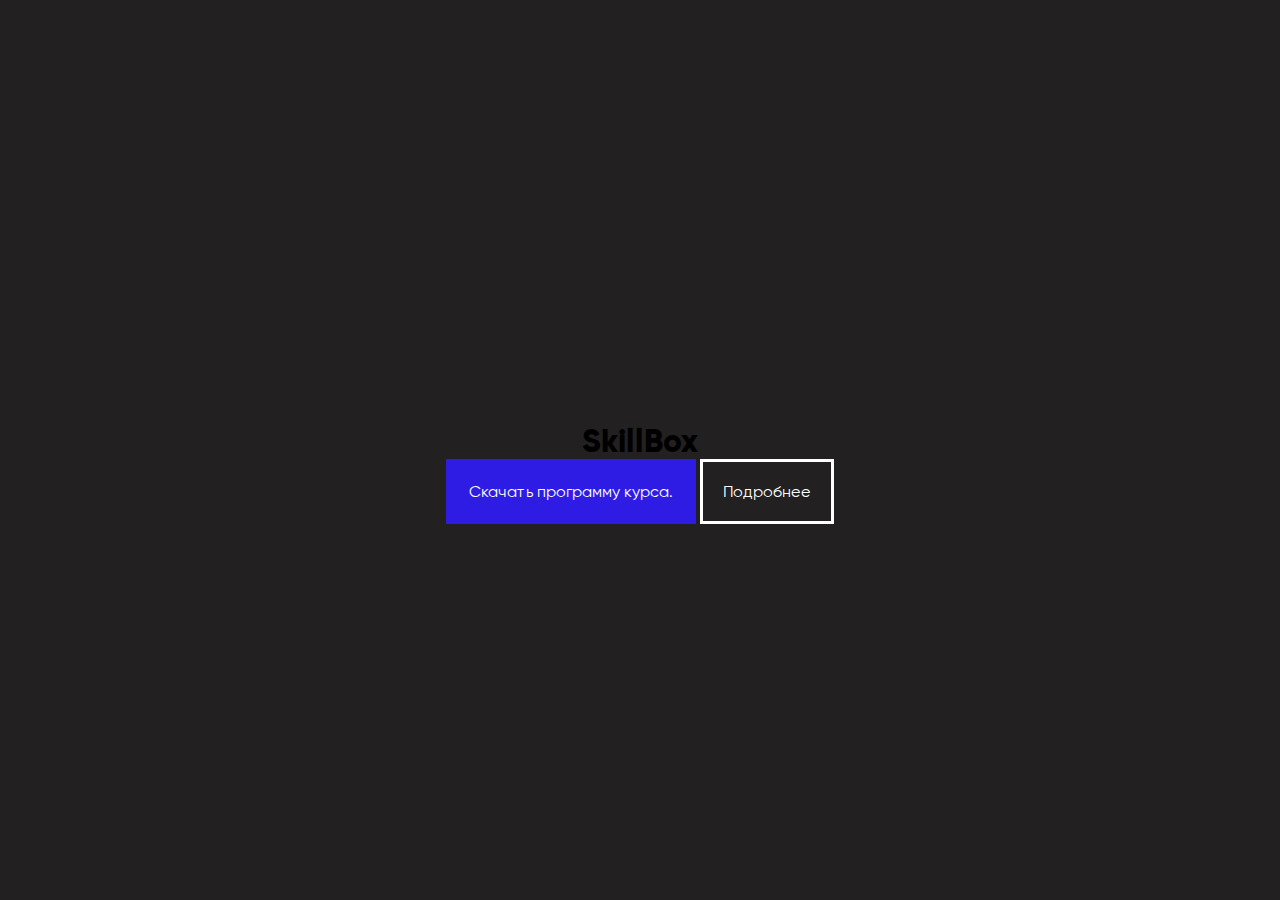
<file: index.html>
<!doctype html>
<html lang="en">
<head>
  <meta charset="UTF-8">
  <meta name="viewport"
        content="width=device-width, user-scalable=no, initial-scale=1.0, maximum-scale=1.0, minimum-scale=1.0">
  <meta http-equiv="X-UA-Compatible" content="ie=edge">
  <title>Document</title>
  <link rel="stylesheet" href="./css/style.css">
</head>
<body>
<div class="main-content ">
  <h1 class="_title">SkillBox</h1>

  <div>
    <a class="link" href="document/quest.docx" download> Скачать программу курса.</a>
    <a class="info" href="program.html" target="_blank">Подробнее</a>
  </div>

</div>
</body>
</html>
</file>
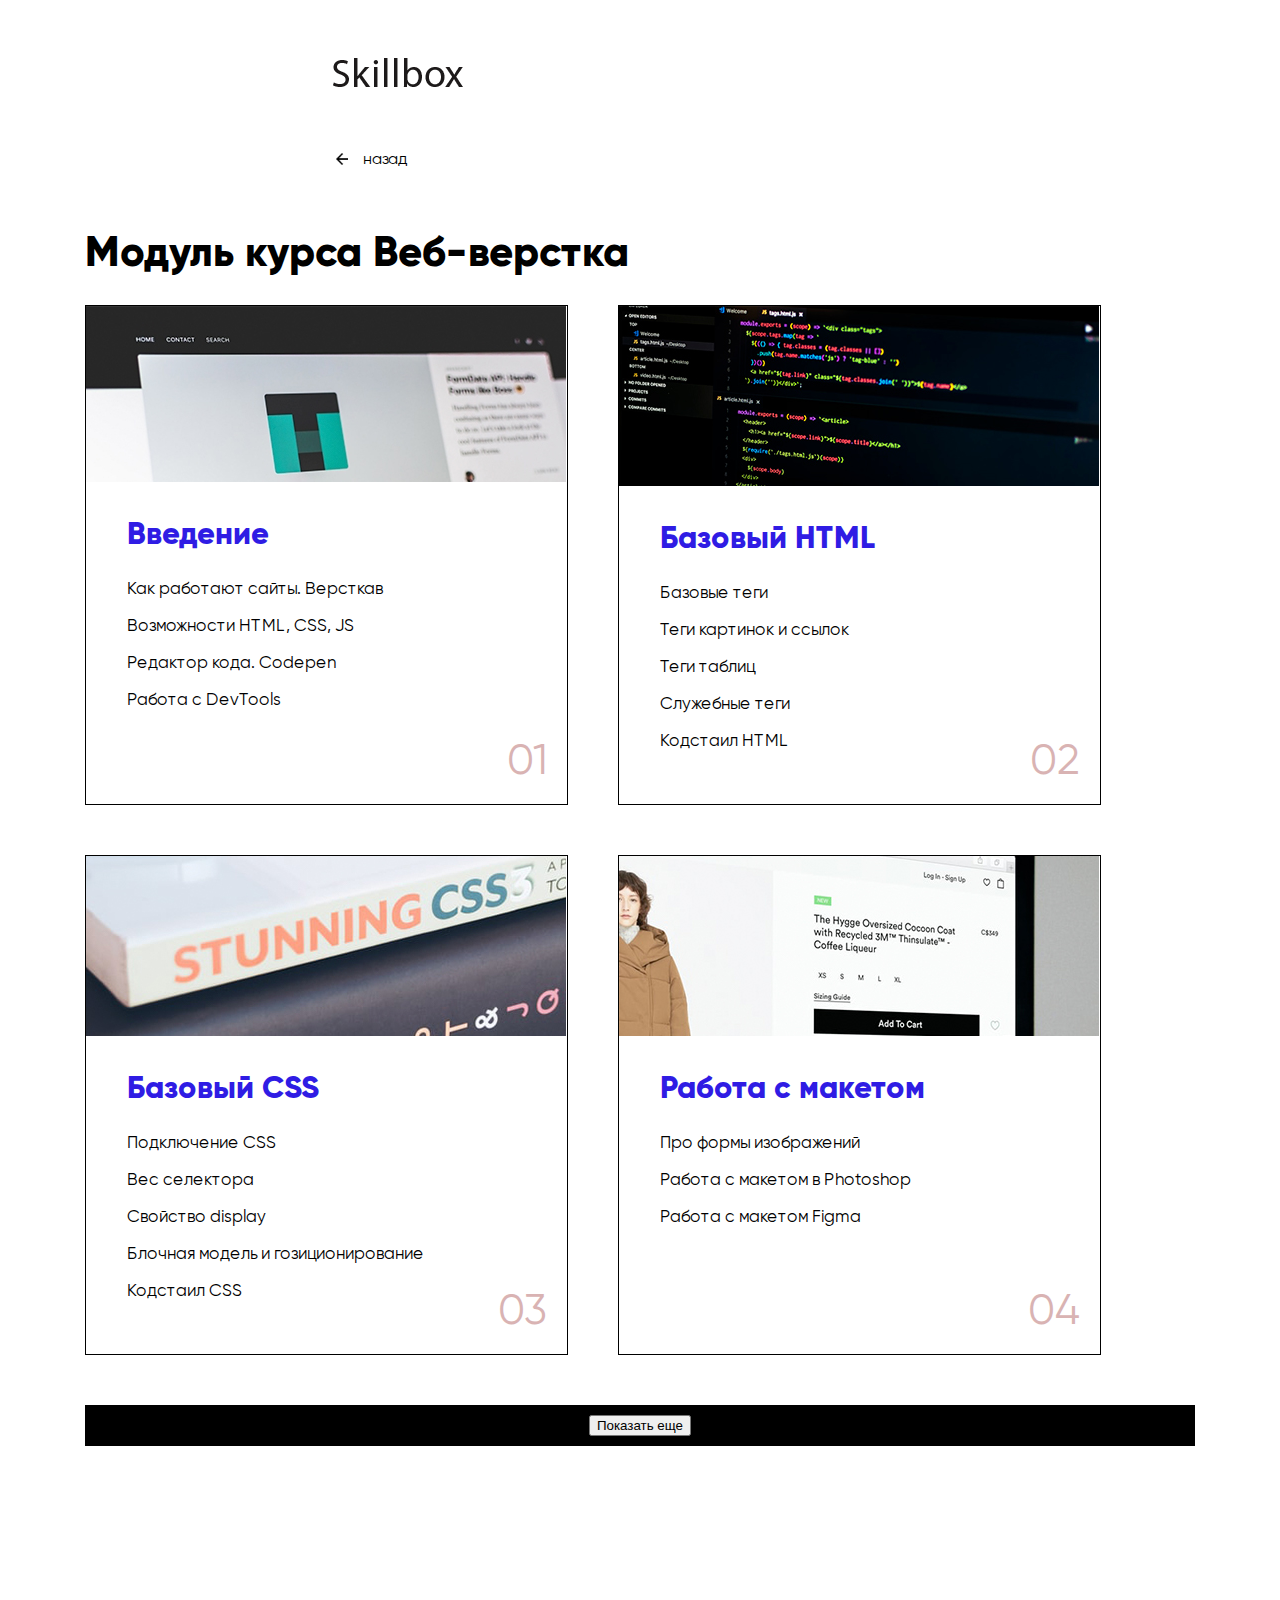
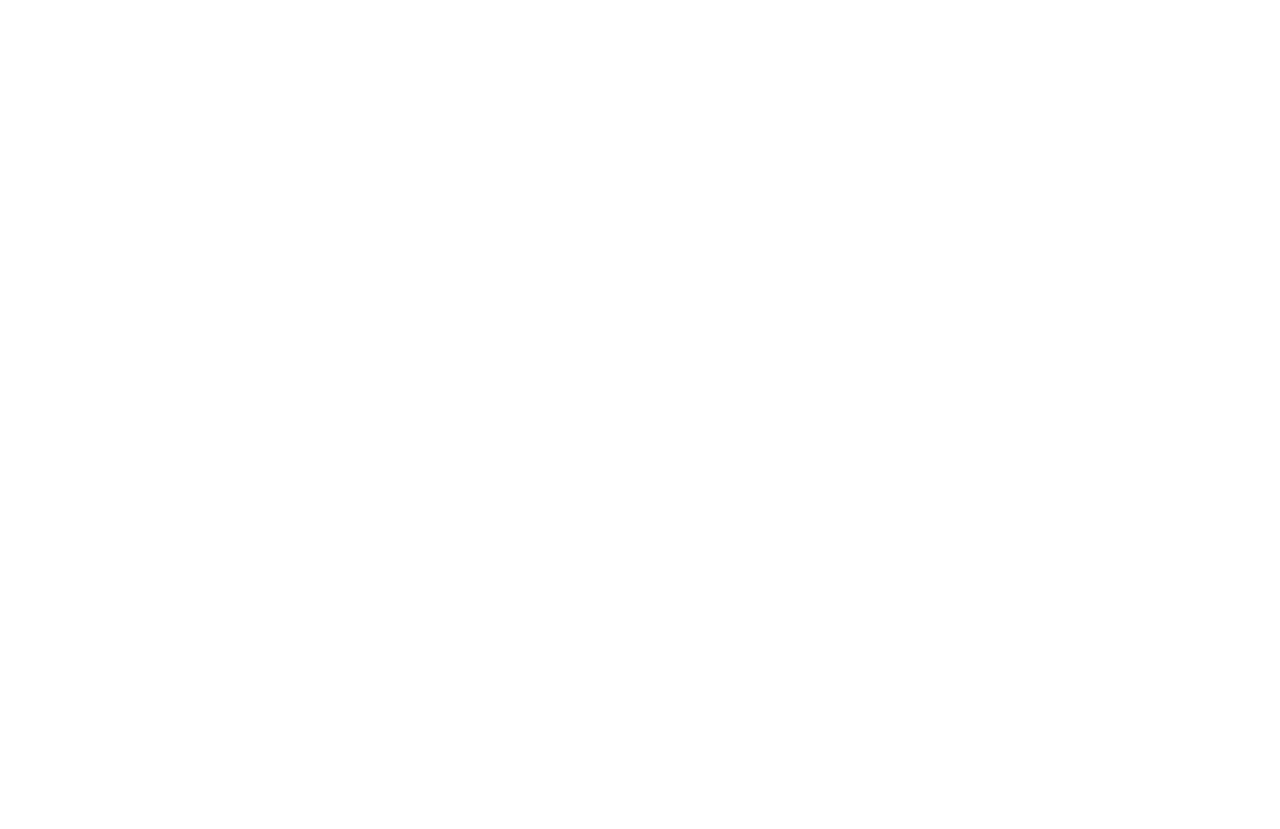
<file: modules.html>
<!DOCTYPE html>
<html lang="en">
<head>
  <meta charset="UTF-8">
  <title>modules</title>
  <link rel="stylesheet" href="./css/style.css">
</head>
<body>
<img class="logo" src="img/Skillbox.png" alt="img">
<div class="logo"><a href="program.html" class="back">назад</a></div>
<div class="container">
  <h1 class="header">Модуль курса Веб-верстка</h1>
  <div class="card">
    <div>
      <img src="img/card1.jpg" alt="img">
    </div>
    <ul class="lest">
      <li class="child">
        <div class="number">01</div>
        <h2>Введение</h2>
        <p>Как работают сайты. Версткав</p>
        <p>Возможности HTML, CSS, JS</p>
        <p>Редактор кода. Codepen</p>
        <p>Работа с DevTools</p>
      </li>
    </ul>
  </div>
  <div class="right card">
    <div>
      <img src="img/card2.jpg" alt="img">
    </div>
    <ul class="lest">
      <li class="child">
        <div class="number">02</div>
        <h2>Базовый HTML</h2>
        <p>Базовые теги</p>
        <p>Теги картинок и ссылок</p>
        <p>Теги таблиц</p>
        <p>Служебные теги</p>
        <p>Кодстаил HTML</p>
      </li>
    </ul>
  </div>
  <div class="card">
    <div>
      <img src="img/card3.jpg" alt="img">
    </div>
    <ul class="lest">
      <li class="child">
        <div class="number">03</div>
        <h2>Базовый CSS</h2>
        <p>Подключение CSS</p>
        <p>Вес селектора</p>
        <p>Свойство display</p>
        <p>Блочная модель и гозиционирование</p>
        <p>Кодстаил CSS</p>
      </li>
    </ul>
  </div>
  <div class="right card">
    <div>
      <img src="img/card4.jpg" alt="img">
    </div>
    <ul class="lest">
      <li class="child">
        <div class="number">04</div>
        <h2>Работа с макетом</h2>
        <p>Про формы изображений</p>
        <p>Работа с макетом в Photoshop</p>
        <p>Работа с макетом Figma</p>
      </li>
    </ul>

  </div>
  <div class="btn-center">
    <button>Показать еще</button>
  </div>
</div>

</body>
</html>
</file>
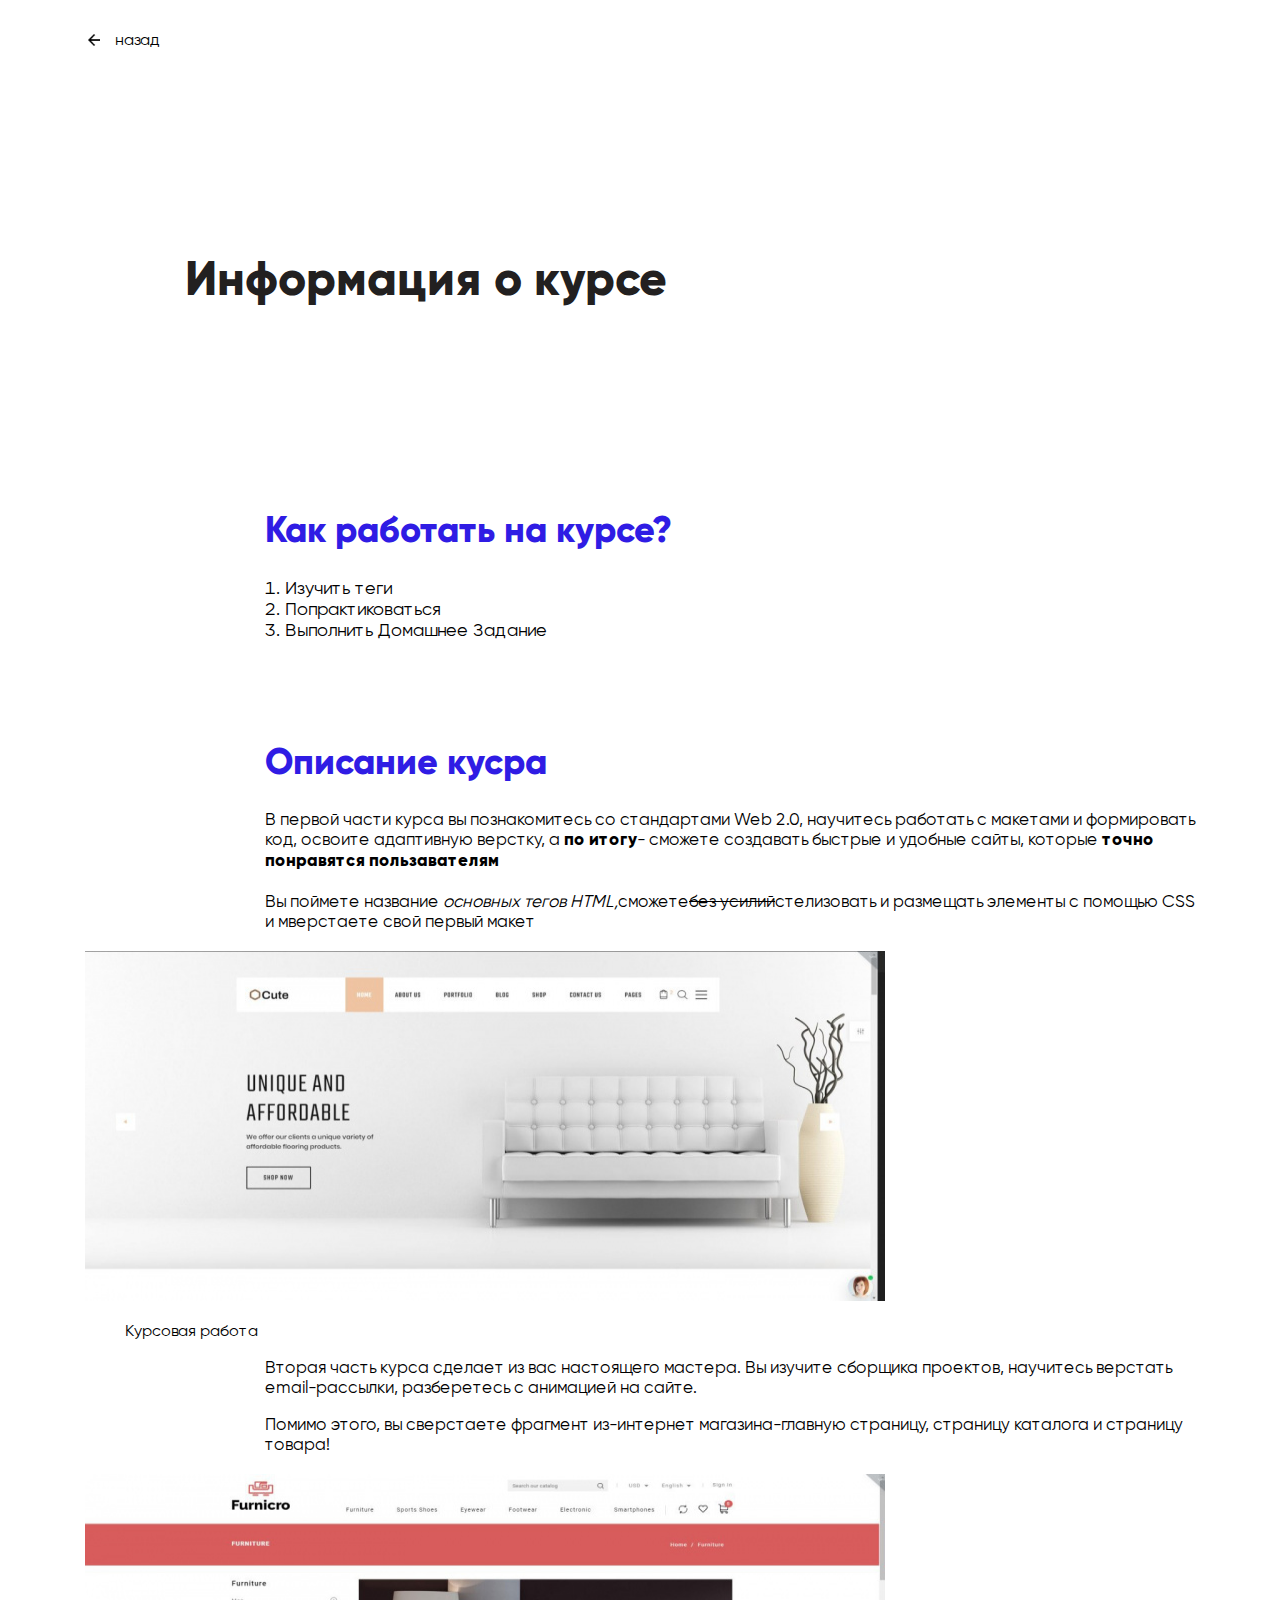
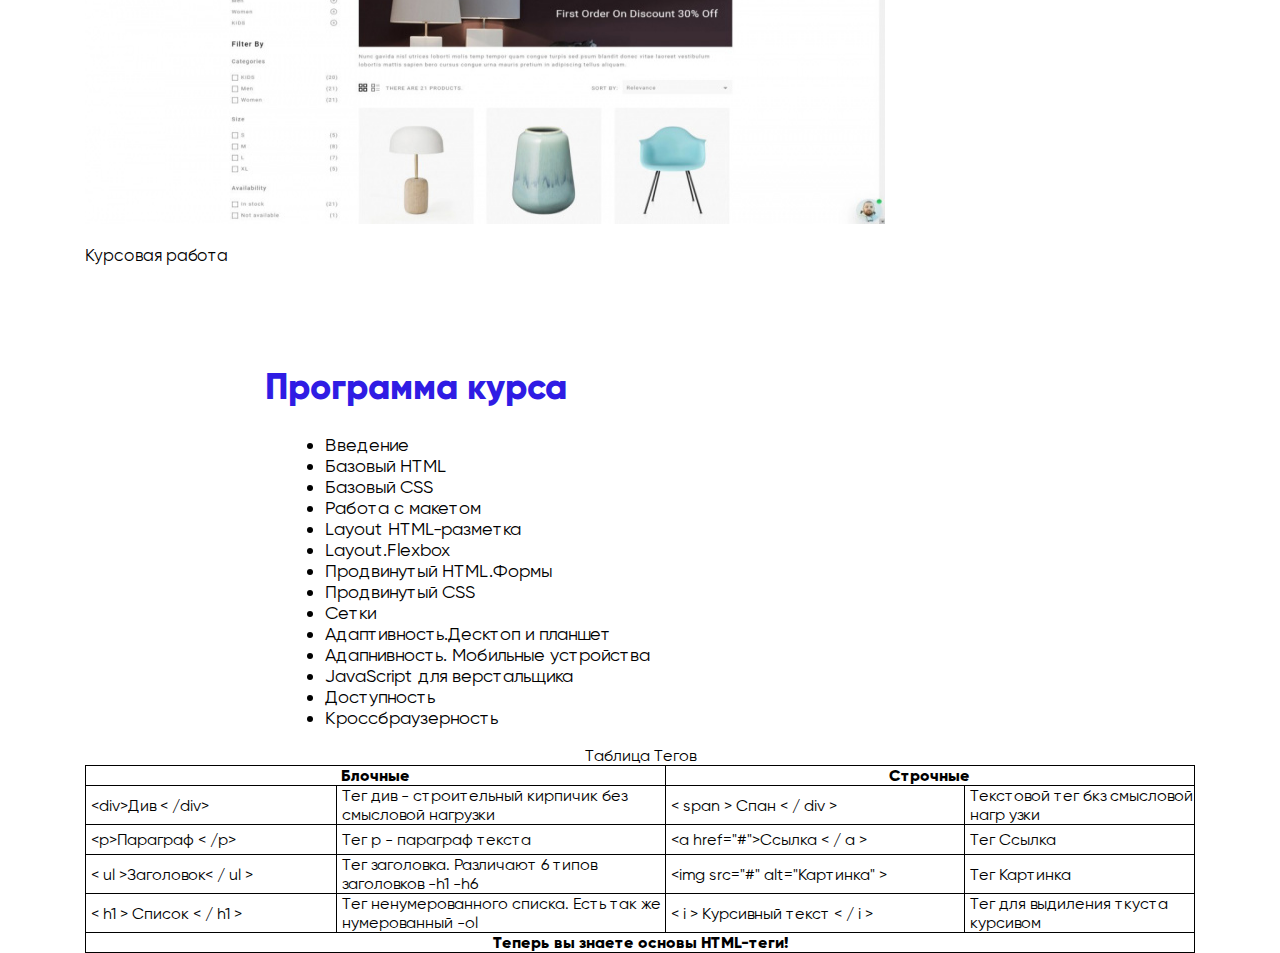
<file: program.html>
<!DOCTYPE html>
<html lang="ru">
<head>
  <meta charset="UTF-8">
  <meta http-equiv="X-UA-Compatible" content="IE=edge">
  <meta name="viewport" content="width=device-width, initial-scale=1.0">
  <title>Слива</title>
  <link rel="stylesheet" href="./css/style.css">

</head>
<body>
<div class="container">
  <div>
    <a href="index.html" class="back">назад</a>
  </div>
  <h1 class="caption">
    Информация о курсе
  </h1>
  <h2 class="content">
    Как работать на курсе?
  </h2>
  <ol class="list">
    <li><a href="#table">Изучить теги</a></li>
    <li>Попрактиковаться</li>
    <li>Выполнить Домашнее Задание</li>
  </ol>
  <h2 class="content">
    Описание кусра
  </h2>
  <p class="cite">В первой части курса вы познакомитесь со стандартами Web 2.0, научитесь работать с макетами и
    формировать код,
    освоите
    адаптивную верстку, а <strong>по итогу</strong>- сможете создавать быстрые и удобные сайты, которые <strong>точно
      понравятся пользавателям</strong></p>

  <p class="cite">Вы поймете название <i> основных тегов HTML,</i>сможете<s>без усилий</s>стелизовать и размещать
    элементы с
    помощью CSS и мверстаете свой первый макет</p>
  <img src="img/site1.jpeg" width="800" height="350" alt="img">


  <ol>
    Курсовая работа
  </ol>
  <div class="cite">
  <p>Вторая часть курса сделает из вас настоящего мастера. Вы изучите сборщика проектов, научитесь верстать
    email-рассылки,
    разберетесь с анимацией на сайте.</p>
  <p>Помимо этого, вы сверстаете фрагмент из-интернет магазина-главную страницу, страницу каталога и страницу
    товара!</p>
  </div>

  <img src="img/site2.jpeg" width="800" height="350" alt="img">
  <p>
    Курсовая работа
  </p>

  <h3 class="content">
    Программа курса
  </h3>
  <div class="list">
    <ul>
      <li>Введение</li>
      <li>Базовый HTML</li>
      <li>Базовый CSS</li>
      <li>Работа с макетом</li>
      <li>Layout HTML-разметка</li>
      <li>Layout.Flexbox</li>
      <li>Продвинутый HTML.Формы</li>
      <li>Продвинутый CSS</li>
      <li>Сетки</li>
      <li>Адаптивность.Десктоп и планшет</li>
      <li>Адапнивность. Мобильные устройства</li>
      <li>JavaScript для верстальщика</li>
      <li>Доступность</li>
      <li>Кроссбраузерность</li>
    </ul>
  </div>

  <div id="table">
    <table border="1" cellpadding="0" cellspacing="0" width="100%">
      <caption>Таблица Тегов</caption>
      <thead>
      <th colspan="2">Блочные</th>
      <th colspan="2">Строчные</th>
      </thead>
      <tbody  class="table">
      <tr>
        <td>&lt;div&gt;Див &lt; &sol;div&gt;</td>
        <td>Тег див - строительный кирпичик без смысловой нагрузки</td>
        <td>&lt; span &gt; Спан &lt; &sol; div &gt;</td>
        <td>Текстовой тег бкз смысловой нагр узки</td>
      </tr>
      <tr>
        <td>&lt;p&gt;Параграф &lt; &sol;p&gt;</td>
        <td>Тег р - параграф текста</td>
        <td>&lt;a href="#">Cсылка &lt; &sol; a &gt;</td>
        <td>Тег Ссылка</td>
      </tr>
      <tr>
        <td>&lt; ul &gt;Заголовок&lt; &sol; ul &gt;</td>
        <td>Тег заголовка. Различают 6 типов заголовков -h1 -h6</td>
        <td>&lt;img src="#" alt="Картинка" &gt;</td>
        <td>Тег Картинка</td>

      <tr>
        <td>&lt; h1 &gt; Список &lt; &sol; h1 &gt;</td>
        <td>Тег ненумерованного списка. Есть так же нумерованный -ol</td>
        <td>&lt; i &gt; Курсивный текст &lt; &sol; i &gt;</td>
        <td>Тег для выдиления ткуста курсивом</td>
      </tr>
      <tr>
        <th align="center" colspan="4">Теперь вы знаете основы HTML-теги!</th>
      </tr>

      </tbody>

    </table>
  </div>
</div>
</body>
</html>
</file>
<file: css/style.css>
@font-face {
  font-family: 'Graphik LCG';
  src: url('../fonts/GraphikLCG-Medium.woff2') format('woff2'),
  url('../fonts/GraphikLCG-Medium.woff') format('woff');
  font-display: swap;
  font-weight: 500;
  font-style: normal;
}

@font-face {
  font-family: 'Gilroy';
  src: url('../fonts/Gilroy-Regular.woff2') format('woff2'),
  url('../fonts/Gilroy-Regular.woff') format('woff');
  font-display: swap;
  font-weight: normal;
  font-style: normal;
}

@font-face {
  font-family: 'Gilroy';
  src: url('../fonts/Gilroy-ExtraBold.woff2') format('woff2'),
  url('../fonts/Gilroy-ExtraBold.woff') format('woff');
  font-display: swap;
  font-weight: 800;
  font-style: normal;
}

@font-face {
  font-family: 'Gilroy';
  src: url('../fonts/Gilroy-Medium.woff2') format('woff2'),
  url('../fonts/Gilroy-Medium.woff') format('woff');
  font-display: swap;
  font-weight: 500;
  font-style: normal;
}

* {
  box-sizing: border-box;
}

body {
  margin: 0;
  font-family: 'Gilroy', sans-serif;
}

a {
  color: inherit;
  text-decoration: none;
}

.main-content {
  display: flex;
  flex-direction: column;
  justify-content: center;
  align-items: center;
  height: 100vh;
  background-color: #222020;
}

.title {
  color: white;
  font-family: "Graphik LCG", sans-serif;
  padding: 30px;

}

.link {
  padding: 20px;
  color: white;
  background-color: #2f1ce4;
  border: solid 3px #2f1ce4;

}

.info {
  padding: 20px;
  color: white;
  background-color: transparent;
  border: solid 3px white;
}

.container {
  width: 1170px;
  height: 2261px;
  margin: 0 auto;
  padding: 30px;
  border: 30px;
}

.caption {
  margin-top: 100px;
  padding: 100px;
  font-size: 48px;
  color: #222020;

}


.content {
  padding-left: 180px;
  font-size: 36px;
  color: #2f1ce4;
  margin-top: 100px;
  margin-bottom: 25px;
}

.list {
  padding-left: 200px;
  font-size: 18px;
}

.cite {
  padding-left: 180px;
  margin-bottom: 20px;
}

.back {
  padding-left: 30px;
  background-image: url("../icon/arrow.png");
  background-position: left center;
  background-size: 18px 18px;
  background-repeat: no-repeat;

}

table {
  border-width: 1px;
  border-style: solid;
  border-color: black;
  border-collapse: collapse;

}

td th {
  padding: 5px;
}

.table th, .table td {
  margin: 100px;
  width: 100px;
  color: black;
  border-spacing: 100em;

}

.table td {
  height: 30px;
  padding-left: 5px;
}

.container {
  max-width: 1920px;
  margin: 0 auto;
  align-items: center;


}

.logo {
  margin-left: 333px;
  margin-top: 58px;

}

.header {
  font-size: 42px;
  width: 710px;

}

.card {
  display: inline-block;
  width: 483px;
  min-height: 500px;
  border: 1px solid #000;
  margin-right: 46px;
  margin-bottom: 50px;
  vertical-align: middle;
  position: relative;
}

h2 {
  color: #2f1ce4;
  font-size: 31px;

}

p {
  font-size: 17px;
}

.number {
  position: absolute;
  right: 20px;
  bottom: 20px;
  font-size: 43px;
  color: #d9b3b3;
}

.lest {
  padding-top: 1px;
  margin: 1px;
  list-style: none;
  font-size: 17px;

}

.right {
  margin-right: 50px;
}

.btn-center {
  padding: 10px;
  background-color: black;
  text-align: center;

}

.figure {
  background-image: url("../img/figura.jpg");

}
</file>
